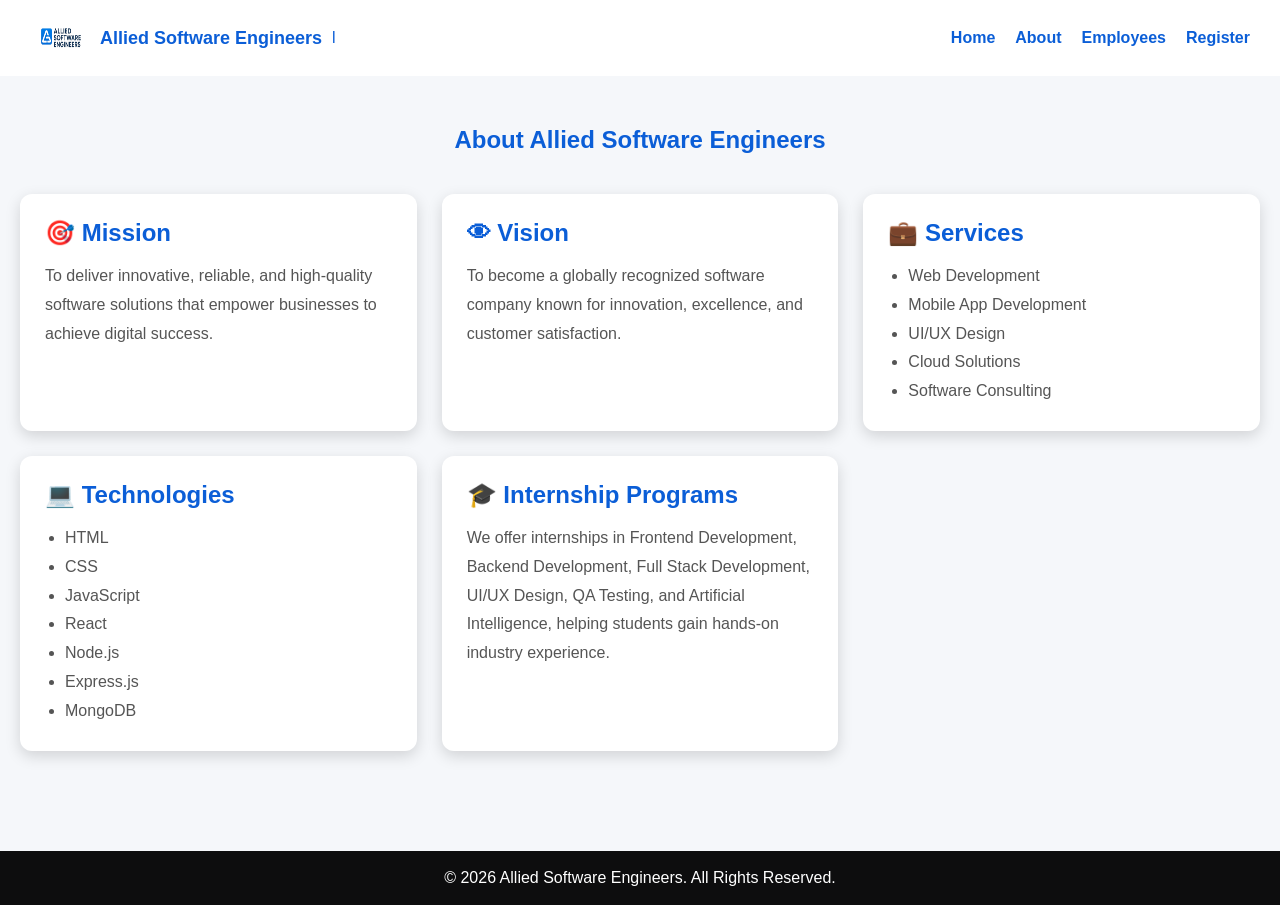
<file: about.html>
<!DOCTYPE html>
<html lang="en">
<head>
    <meta charset="UTF-8">
    <meta name="viewport" content="width=device-width, initial-scale=1.0">
<title>employee management system</title>
    <link rel="stylesheet" href="style.css">
</head>
<body>
    <header>
        <nav class="navbar">
            <div class="logo">
                <img src="images/logo.png" alt="company logo"  width="150px" height="150px">
                <h2>Allied Software Engineers </h2>
l</div>
            <ul class="navlinks">
                <li><a href="index.html">Home</a></li>
                <li><a href="about.html">About</a></li>
                <li><a href="employees.html">Employees</li>
                    <li><a href="register.html">Register</a></li>
            </ul>
        </nav>
    </header>


    <section class="about-section">

    <h1>About Allied Software Engineers</h1>

    <div class="about-grid">

        <div class="about-card">
            <h2>🎯 Mission</h2>
            <p>
                To deliver innovative, reliable, and high-quality software
                solutions that empower businesses to achieve digital success.
            </p>
        </div>

        <div class="about-card">
            <h2>👁 Vision</h2>
            <p>
                To become a globally recognized software company known for
                innovation, excellence, and customer satisfaction.
            </p>
        </div>

        <div class="about-card">
            <h2>💼 Services</h2>
            <ul>
                <li>Web Development</li>
                <li>Mobile App Development</li>
                <li>UI/UX Design</li>
                <li>Cloud Solutions</li>
                <li>Software Consulting</li>
            </ul>
        </div>

        <div class="about-card">
            <h2>💻 Technologies</h2>
            <ul>
                <li>HTML</li>
                <li>CSS</li>
                <li>JavaScript</li>
                <li>React</li>
                <li>Node.js</li>
                <li>Express.js</li>
                <li>MongoDB</li>
            </ul>
        </div>

        <div class="about-card">
            <h2>🎓 Internship Programs</h2>
            <p>
                We offer internships in Frontend Development, Backend Development,
                Full Stack Development, UI/UX Design, QA Testing, and Artificial Intelligence,
                helping students gain hands-on industry experience.
            </p>
        </div>

    </div>

</section>

<footer>
    <p>© 2026 Allied Software Engineers. All Rights Reserved.</p>
</footer>

</body>
</html>
</file>
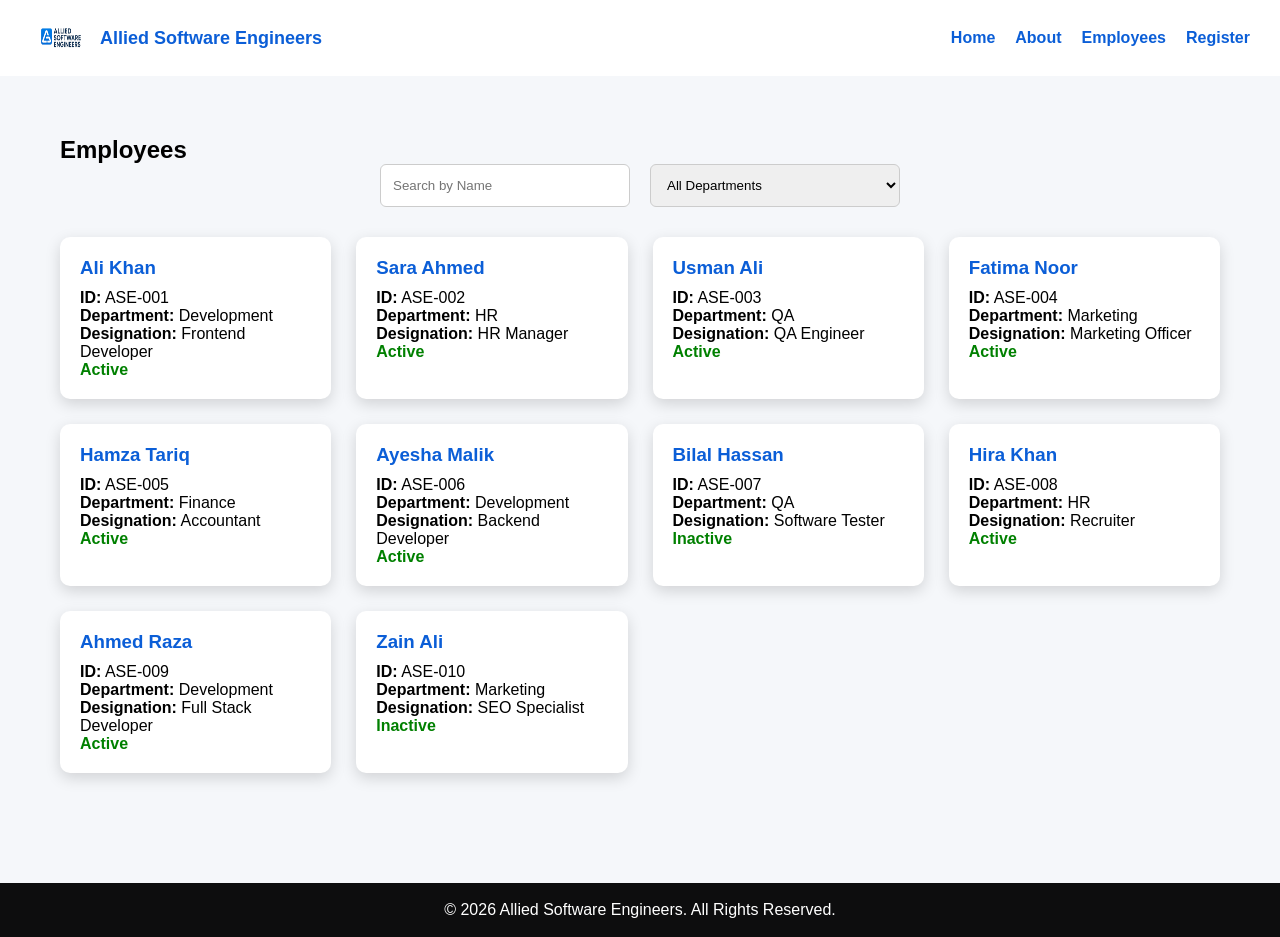
<file: employees.html>
<!DOCTYPE html>
<html lang="en">
<head>
    <meta charset="UTF-8">
    <meta name="viewport" content="width=device-width, initial-scale=1.0">
<title>employee management system</title>
    <link rel="stylesheet" href="style.css">
</head>
<body>
    <header>
        <nav class="navbar">
            <div class="logo">
                <img src="images/logo.png" alt="company logo"  width="150px" height="150px">
                <h2>Allied Software Engineers </h2>
</div>
            <ul class="navlinks">
                <li><a href="index.html">Home</a></li>
                <li><a href="about.html">About</a></li>
                <li><a href="employees.html">Employees</li>
                    <li><a href="register.html">Register</a></li>
            </ul>
        </nav>
    </header>

    <section class="employee-section">

    <h1>Employees </h1>

    <div class="controls">

        <input
            type="text"
            id="search"
            placeholder="Search by Name"
        >

        <select id="filterDepartment">

            <option value="All">All Departments</option>
            <option value="HR">HR</option>
            <option value="Development">Development</option>
            <option value="QA">QA</option>
            <option value="Marketing">Marketing</option>
            <option value="Finance">Finance</option>

        </select>

    </div>

    <div id="employeeContainer" class="employee-container"></div>

</section>

<footer>
    <p>© 2026 Allied Software Engineers. All Rights Reserved.</p>
</footer>

<script src="js/employees.js"></script>

</body>
</html>
</file>
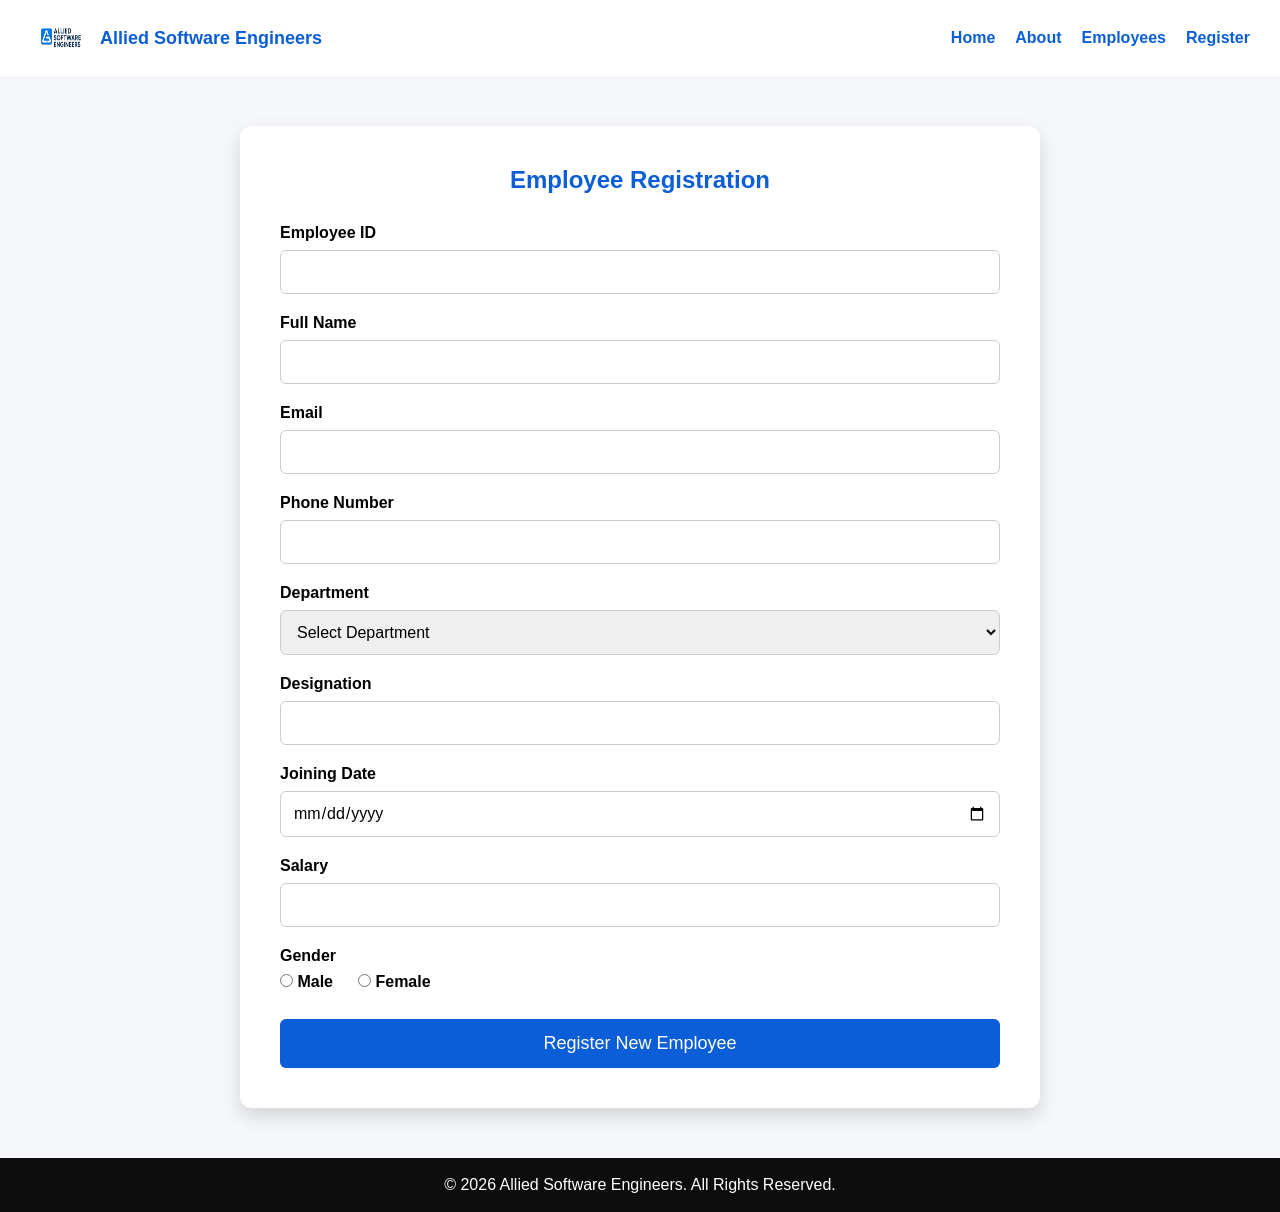
<file: register.html>
<!DOCTYPE html>
<html lang="en">
<head>
    <meta charset="UTF-8">
    <meta name="viewport" content="width=device-width, initial-scale=1.0">
<title>employee management system</title>
    <link rel="stylesheet" href="style.css">
</head>
<body>
    <header>
        <nav class="navbar">
            <div class="logo">
                <img src="images/logo.png" alt="company logo"  width="150px" height="150px">
                <h2>Allied Software Engineers </h2>
</div>
            <ul class="navlinks">
                <li><a href="index.html">Home</a></li>
                <li><a href="about.html">About</a></li>
                <li><a href="employees.html">Employees</li>
                    <li><a href="register.html">Register</a></li>
            </ul>
        </nav>
    </header>
    <section class="register-section">

        <h1>Employee Registration</h1>

        <form id="employeeForm">

            <div class="form-group">
                <label>Employee ID</label>
                <input type="text" id="employeeId">
            </div>

            <div class="form-group">
                <label>Full Name</label>
                <input type="text" id="fullName">
            </div>

            <div class="form-group">
                <label>Email</label>
                <input type="email" id="email">
            </div>

            <div class="form-group">
                <label>Phone Number</label>
                <input type="text" id="phone">
            </div>

            <div class="form-group">
                <label>Department</label>

                <select id="department">

                    <option value="">Select Department</option>

                    <option>HR</option>
                    <option>Development</option>
                    <option>QA</option>
                    <option>Marketing</option>
                    <option>Finance</option>

                </select>

            </div>

            <div class="form-group">
                <label>Designation</label>
                <input type="text" id="designation">
            </div>

            <div class="form-group">
                <label>Joining Date</label>
                <input type="date" id="joiningDate">
            </div>

            <div class="form-group">
                <label>Salary</label>
                <input type="number" id="salary">
            </div>

            <div class="form-group">

                <label>Gender</label>

                <div class="gender">

                    <label>
                        <input type="radio" name="gender" value="Male">
                        Male
                    </label>

                    <label>
                        <input type="radio" name="gender" value="Female">
                        Female
                    </label>

                </div>

            </div>

            <button type="submit" class="btn">
                Register New  Employee
            </button>

        </form>

    </section>

    <footer>

        <p>© 2026 Allied Software Engineers. All Rights Reserved.</p>

    </footer>

    <script src="js/register.js"></script>

</body>
</html>
</file>
<file: style.css>
*{
    margin:0;
    padding:0;
    box-sizing:border-box;
    font-family:Arial, Helvetica, sans-serif;
}

body{
    background:#f5f7fa;
    
}


.navbar{

    display:flex;
    justify-content:space-between;
    align-items:center;

    background:white;
    color:#0b5ed7;

    padding:8px 30px;

}

.logo{

    display:flex;
    align-items:center;
    gap:10px;

}

.logo img{

    width:60px;
    height:60px;

}
.logo h2{
    font-size: 18px;
    margin: 0;
}
.navlinks{
    list-style:none;
    display:flex;
}
.navlinks li{
    margin-left:20px;
}
.navlinks a{
    text-decoration:none;
    color:#0b5ed7;
    font-weight:bold;
}

.navlinks a:hover{
    color:rgb(20, 20, 1);

}

/* Hero Section */

.hero{
    background: linear-gradient(135deg, #50555e, #4f8df5);
    color: white;
    text-align: center;
    padding: 70px 20px;
}

.hero h1{
    font-size: 38px;
    margin-bottom: 15px;
}

.hero p{
    font-size: 18px;
    max-width: 700px;
    margin: auto;
    line-height: 1.6;
}

/* Statistics Cards */

.cards{
    display: flex;
    justify-content: center;
    align-items: center;
    flex-wrap: wrap;
    gap: 25px;
    padding: 50px 20px;
}

.card{
    width: 260px;
    background: #fff;
    padding: 30px 20px;
    text-align: center;
    border-radius: 12px;
    box-shadow: 0 8px 20px rgba(0,0,0,0.12);
    transition: all 0.3s ease;
}

.card:hover{
    transform: translateY(-10px);
    box-shadow: 0 12px 28px rgba(0,0,0,0.18);
}

.card h2{
    font-size: 40px;
    color: #0b5ed7;
    margin-bottom: 10px;
}

.card p{
    font-size: 18px;
    color: #555;
}

/* Footer */

footer{
    background:#0d0d0e;
    color:white;
    text-align:center;
    padding:18px;
    margin-top:50px;
}

/* Responsive */

@media (max-width:768px){

    .navbar{
        flex-direction: column;
        padding: 15px;
    }

    .navlinks{
        flex-direction: column;
        align-items: center;
        margin-top: 15px;
    }

    .navlinks li{
        margin: 10px 0;
    }

    .hero h1{
        font-size: 28px;
    }

    .hero p{
        font-size: 16px;
    }

    .cards{
        padding: 30px 15px;
    }

    .card{
        width: 100%;
        max-width: 320px;
    }
}

.register-section{
    max-width:800px;
    margin:50px auto;
    background:white;
    padding:40px;
    border-radius:12px;
    box-shadow:0 8px 20px rgba(0,0,0,.15);
}

.register-section h1{
    text-align:center;
    margin-bottom:30px;
    color:#0b5ed7;
}

.form-group{
    display:flex;
    flex-direction:column;
    margin-bottom:20px;
}

.form-group label{
    margin-bottom:8px;
    font-weight:bold;
}

.form-group input,
.form-group select{
    padding:12px;
    border:1px solid #ccc;
    border-radius:6px;
    font-size:16px;
}

.gender{
    display:flex;
    gap:25px;
}

.btn{
    width:100%;
    padding:14px;
    background:#0b5ed7;
    color:white;
    border:none;
    border-radius:6px;
    font-size:18px;
    cursor:pointer;
    transition:.3s;
}

.btn:hover{
    background:#084298;
}
/* Employee Page */


   .employee-section{
    padding:60px;
    min-height:calc(110vh - 250px);
}
}

.employee-section h1{
    text-align:center;
    color:#0b5ed7;
    margin-bottom:30px;
}

.controls{
    display:flex;
    justify-content:center;
    gap:20px;
    flex-wrap:wrap;
    margin-bottom:30px;
}

.controls input,
.controls select{
    padding:12px;
    width:250px;
    border:1px solid #ccc;
    border-radius:6px;
}

.employee-container{
    display:grid;
    grid-template-columns:repeat(auto-fit,minmax(250px,1fr));
    gap:25px;
}

.employee-card{
    background:white;
    padding:20px;
    border-radius:10px;
    box-shadow:0 5px 15px rgba(0,0,0,.15);
    transition:.3s;
}

.employee-card:hover{
    transform:translateY(-8px);
}

.employee-card h3{
    color:#0b5ed7;
    margin-bottom:10px;
}

.status{
    color:green;
    font-weight:bold;
}

/* About Section */

.about-section{
    padding:50px 20px;
}

.about-section h1{
    text-align:center;
    color:#0b5ed7;
    margin-bottom:40px;
}

.about-grid{
    display:grid;
    grid-template-columns:repeat(auto-fit,minmax(300px,1fr));
    gap:25px;
}

.about-card{
    background:white;
    padding:25px;
    border-radius:12px;
    box-shadow:0 5px 15px rgba(0,0,0,0.15);
    transition:0.3s;
}

.about-card:hover{
    transform:translateY(-8px);
}

.about-card h2{
    color:#0b5ed7;
    margin-bottom:15px;
}

.about-card p,
.about-card li{
    line-height:1.8;
    color:#555;
}

.about-card ul{
    padding-left:20px;
}
</file>
